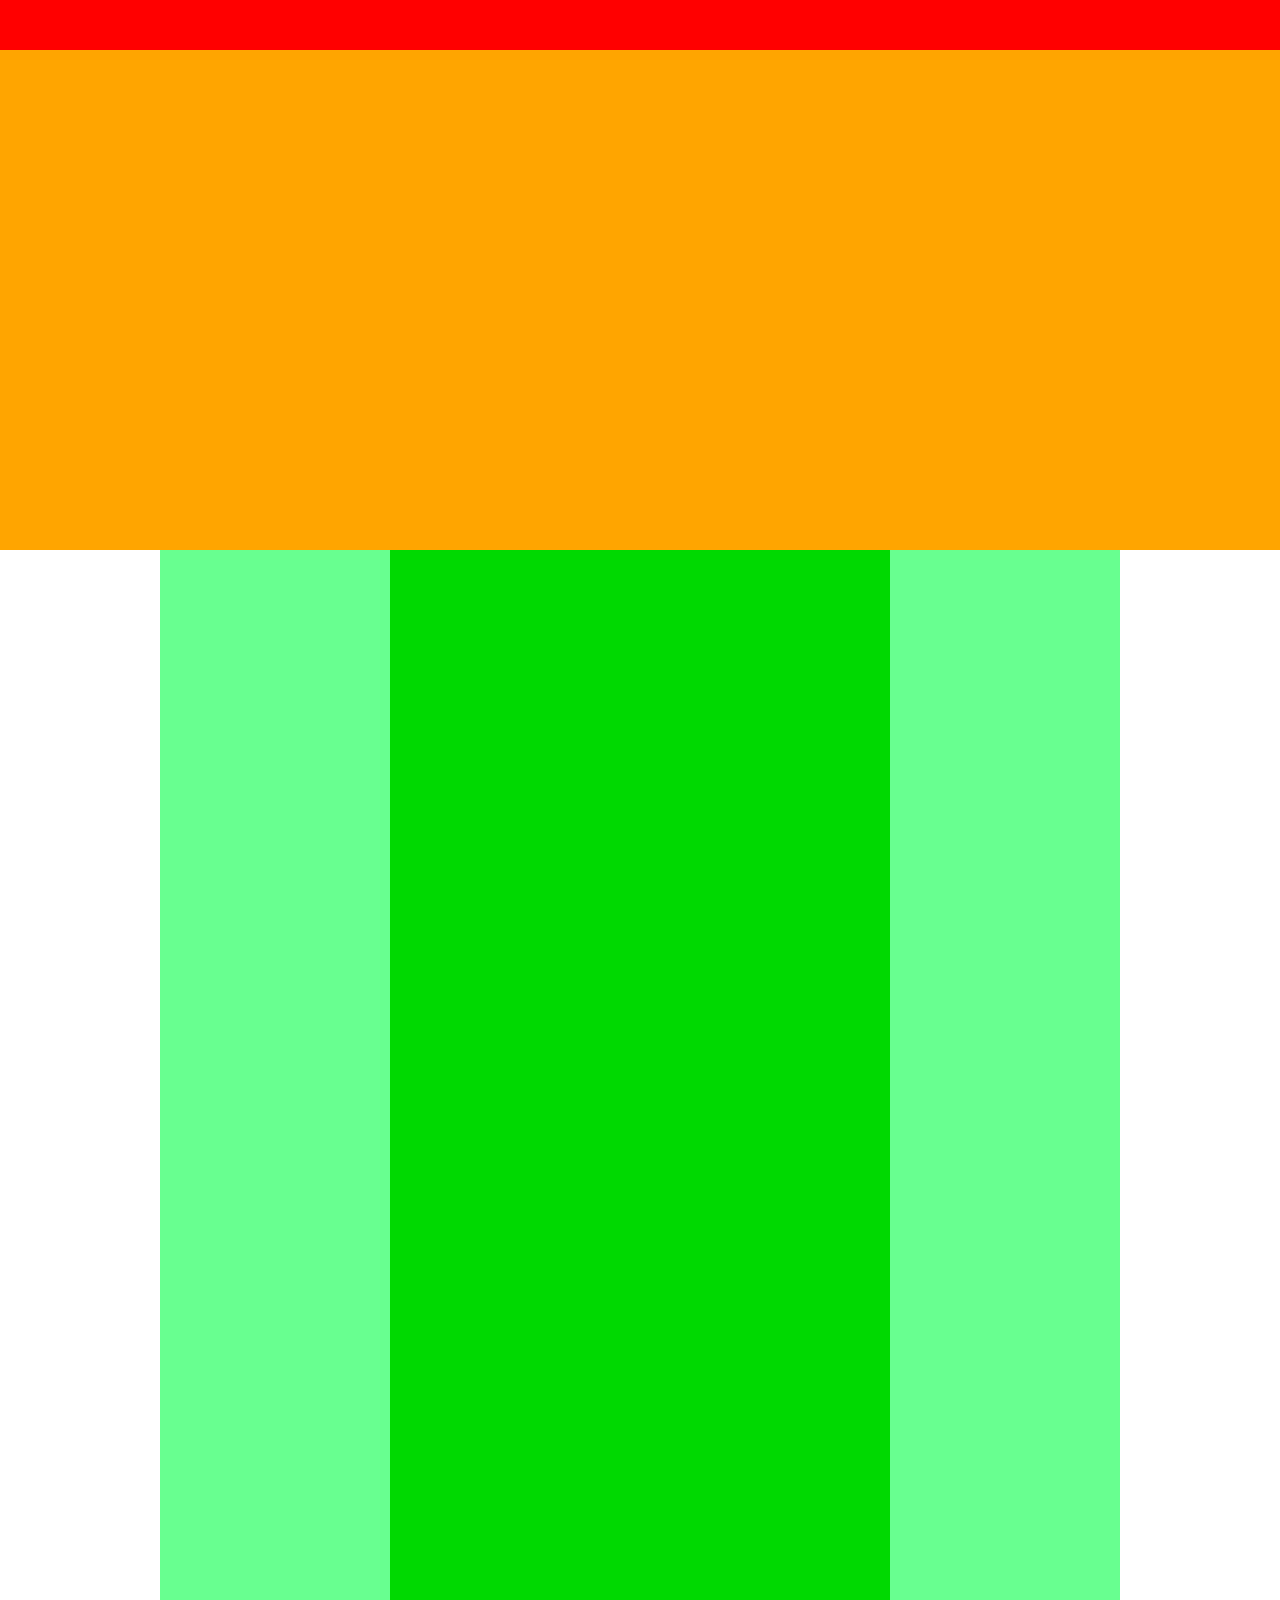
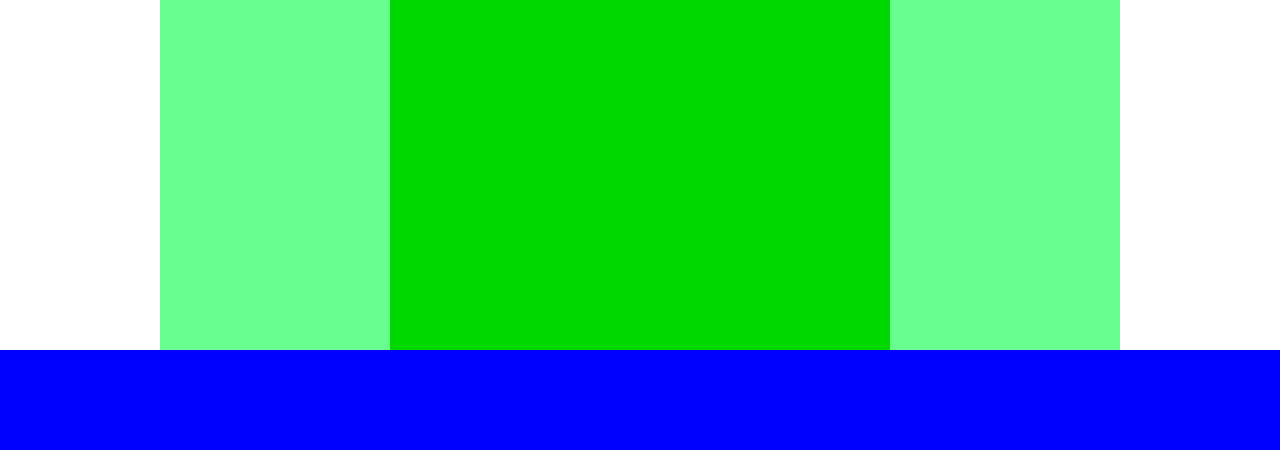
<file: practice1-4/index.html>
<!DOCTYPE html>
<html lang="ja">
<head>
  <meta charset="UTF-8">
  <title>Practice</title>
  <!-- CSSファイルの読み込み -->
  <link rel="stylesheet" href="style.css">
</head>
<body>
  <!-- header用のdiv -->
  <div class="header"></div>

  <!-- main-visual用のdiv -->
  <div class="main-visual"></div>

  <!-- main用のdiv -->
  <div class="main">
    <div class="sidebar-left"></div>
    <div class="blog"></div>
    <div class="sidebar-right"></div>
  </div>

  <!-- footer用のdiv -->
  <div class="footer"></div>


</body>
</html>
</file>
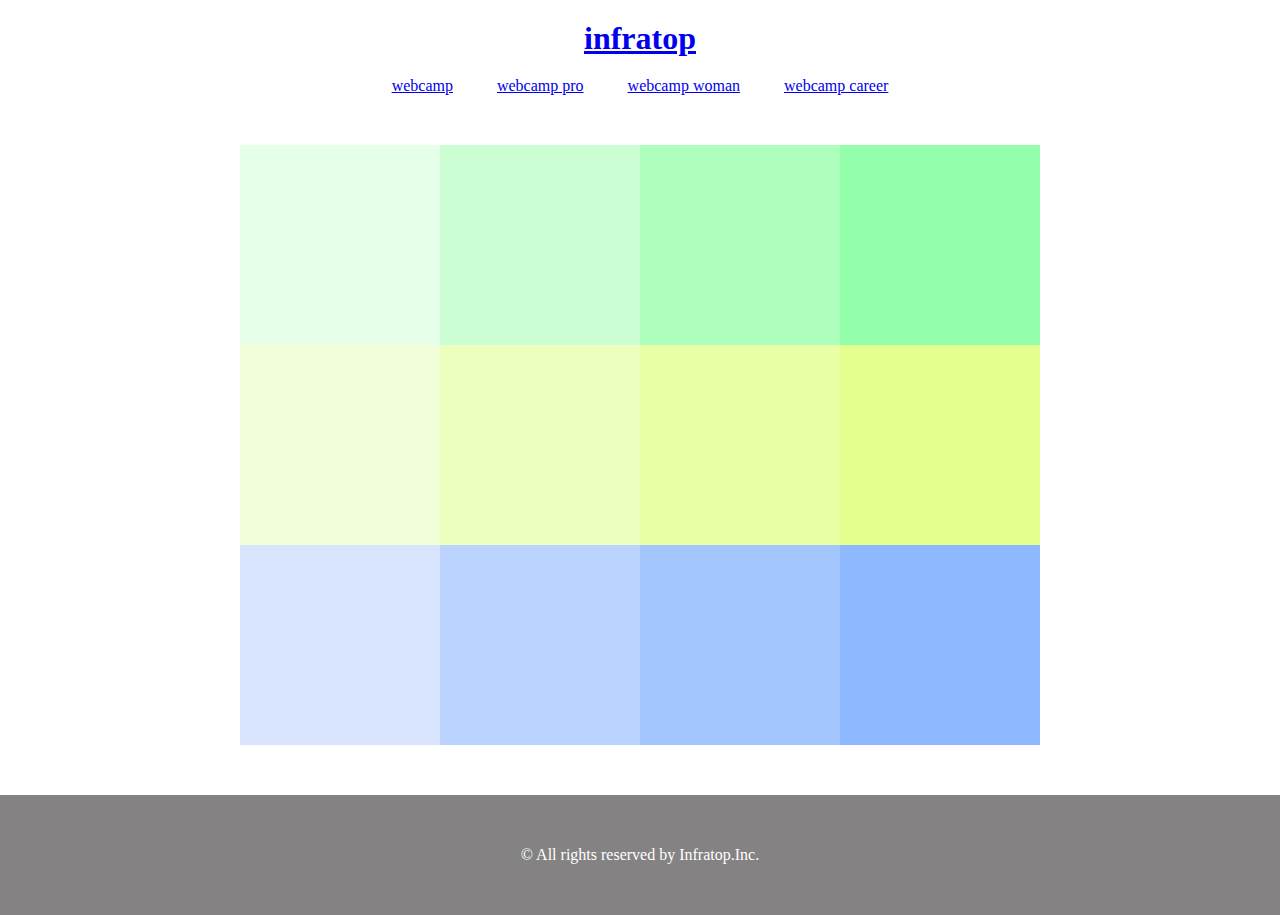
<file: practice1-5-2/index.html>
<!DOCTYPE html>
<html lang="ja">

<head>
  <meta charset="UTF-8">
  <title>infratop</title>
  <link rel="stylesheet" href="style.css">
</head>

<body>
  <header>
    <h1 class="headline">
      <a href="index.html">
        infratop
      </a>
    </h1>
    <nav>
      <ul class="list">
        <li class="list-item">
          <a href="#">webcamp</a>
        </li>
        <li class="list-item">
          <a href="#">webcamp pro</a>
        </li>
        <li class="list-item">
          <a href="#">webcamp woman</a>
        </li>
        <li class="list-item">
          <a href="#">webcamp career</a>
        </li>
      </ul>
    </nav>

  </header>

  <main>
    
      <div class="box1"></div>
      <div class="box2"></div>
      <div class="box3"></div>
      <div class="box4"></div>
      <div class="box5"></div>
      <div class="box6"></div>
      <div class="box7"></div>
      <div class="box8"></div>
      <div class="box9"></div>
      <div class="box10"></div>
      <div class="box11"></div>
      <div class="box12"></div>
  </main>

  <footer>
   <p class="footer-text">© All rights reserved by Infratop.Inc.</p>
  </footer>
</body>

</html>
</file>
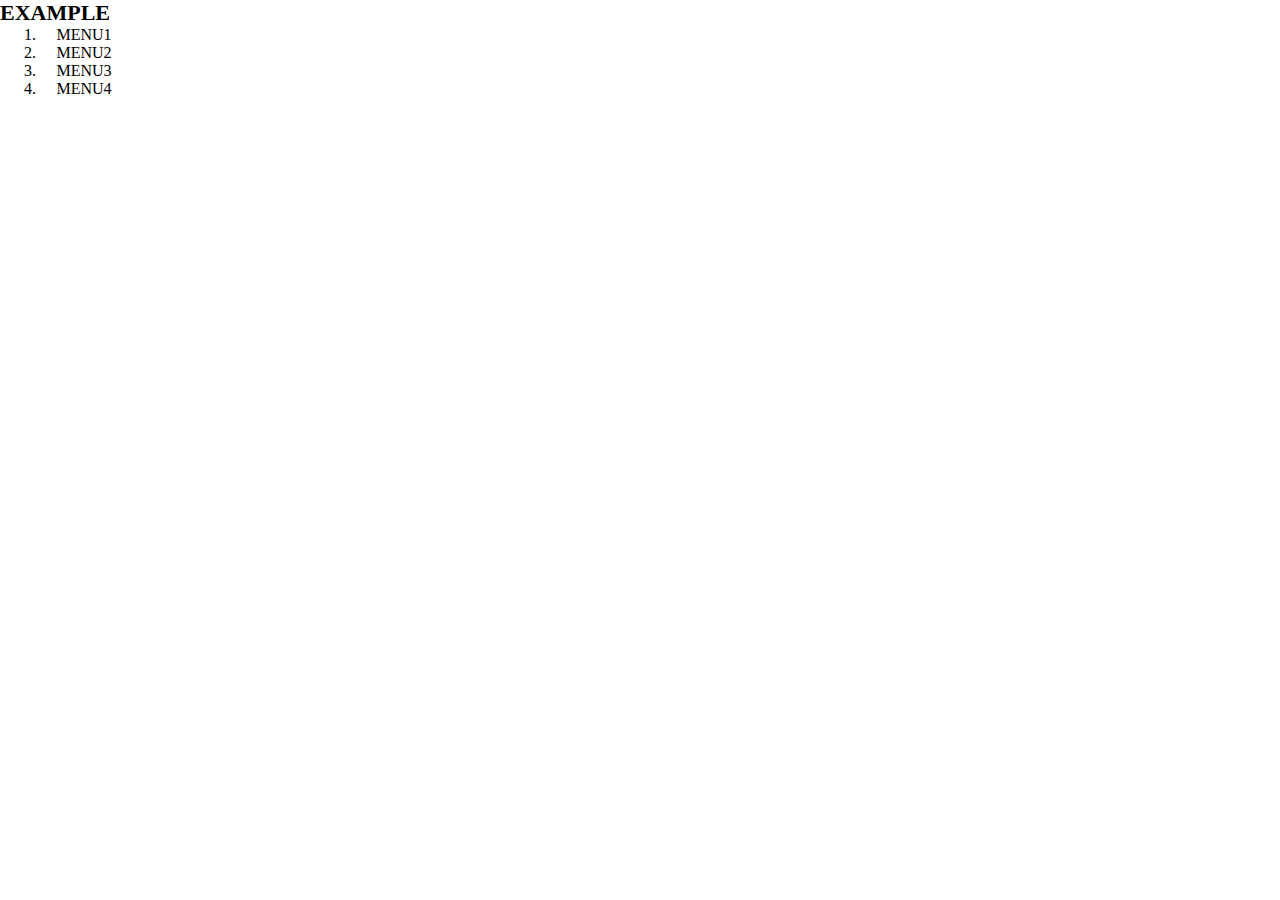
<file: practice1-5/index.html>
<!DOCTYPE html>
<html lang="ja">
<head>
  <meta charset="UTF-8">
  <title>Example</title>
  <link rel="stylesheet" href="style.css">
</head>

<body>
  <header>
    <h1 class="headline">EXAMPLE</h1>
    <nav class="nav">
      <ol class="list">
        <li class="list-item">MENU1</li>
        <li class="list-item">MENU2</li>
        <li class="list-item">MENU3</li>
        <li class="list-item">MENU4</li>
      </ol>
    </nav>
  </header>

  <main></main>

  <footer></footer>

</body>
</html>
</file>
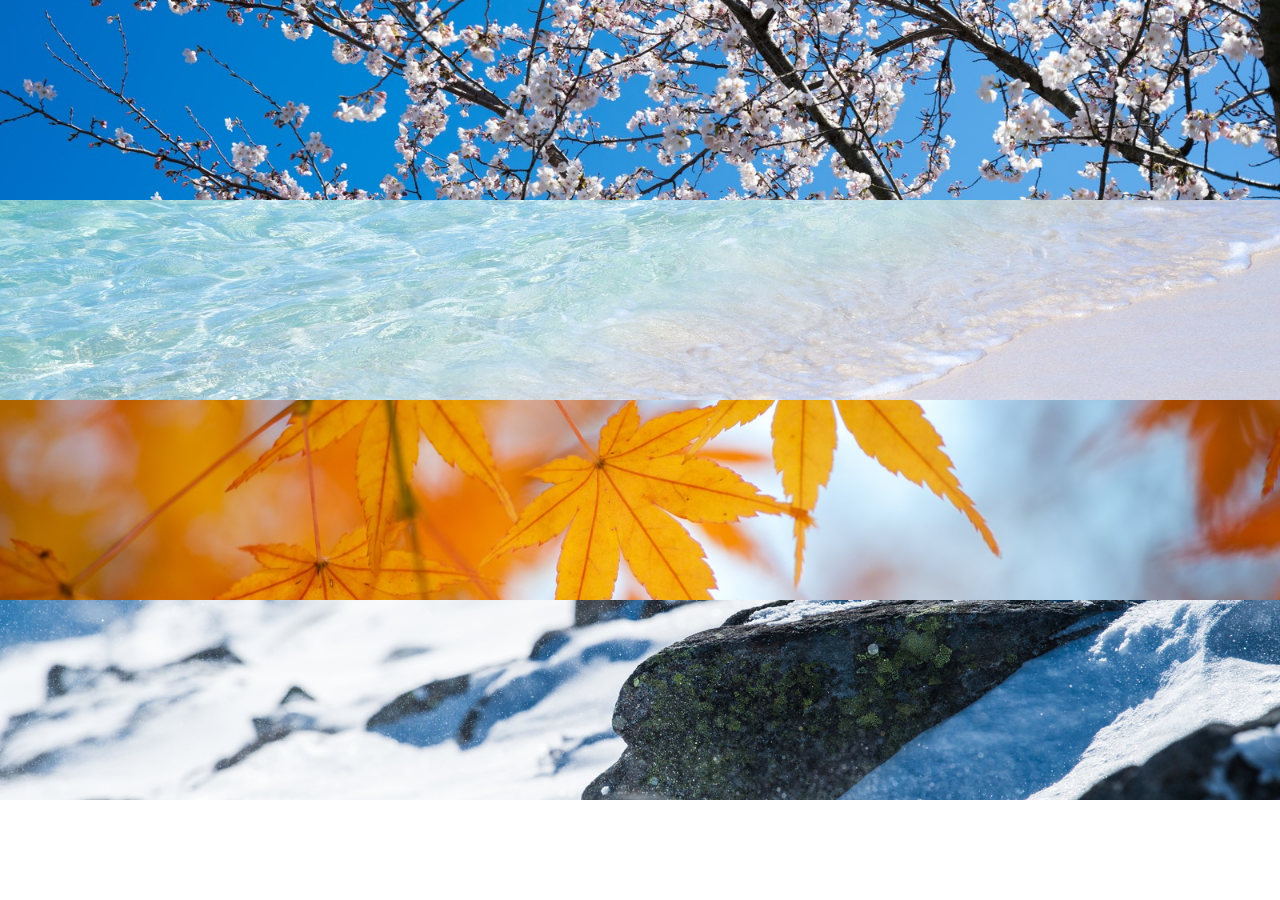
<file: practice1-6/index.html>
<!DOCTYPE html>
<html lang="ja">
<head>
  <meta charset="UTF-8">
  <title>Practice1-6</title>
  <link rel="stylesheet" href="style.css">
</head>

<body>
  <div class="background1"></div>
  <div class="background2"></div>
  <div class="background3"></div>
  <div class="background4"></div>
</body>
</html>
</file>
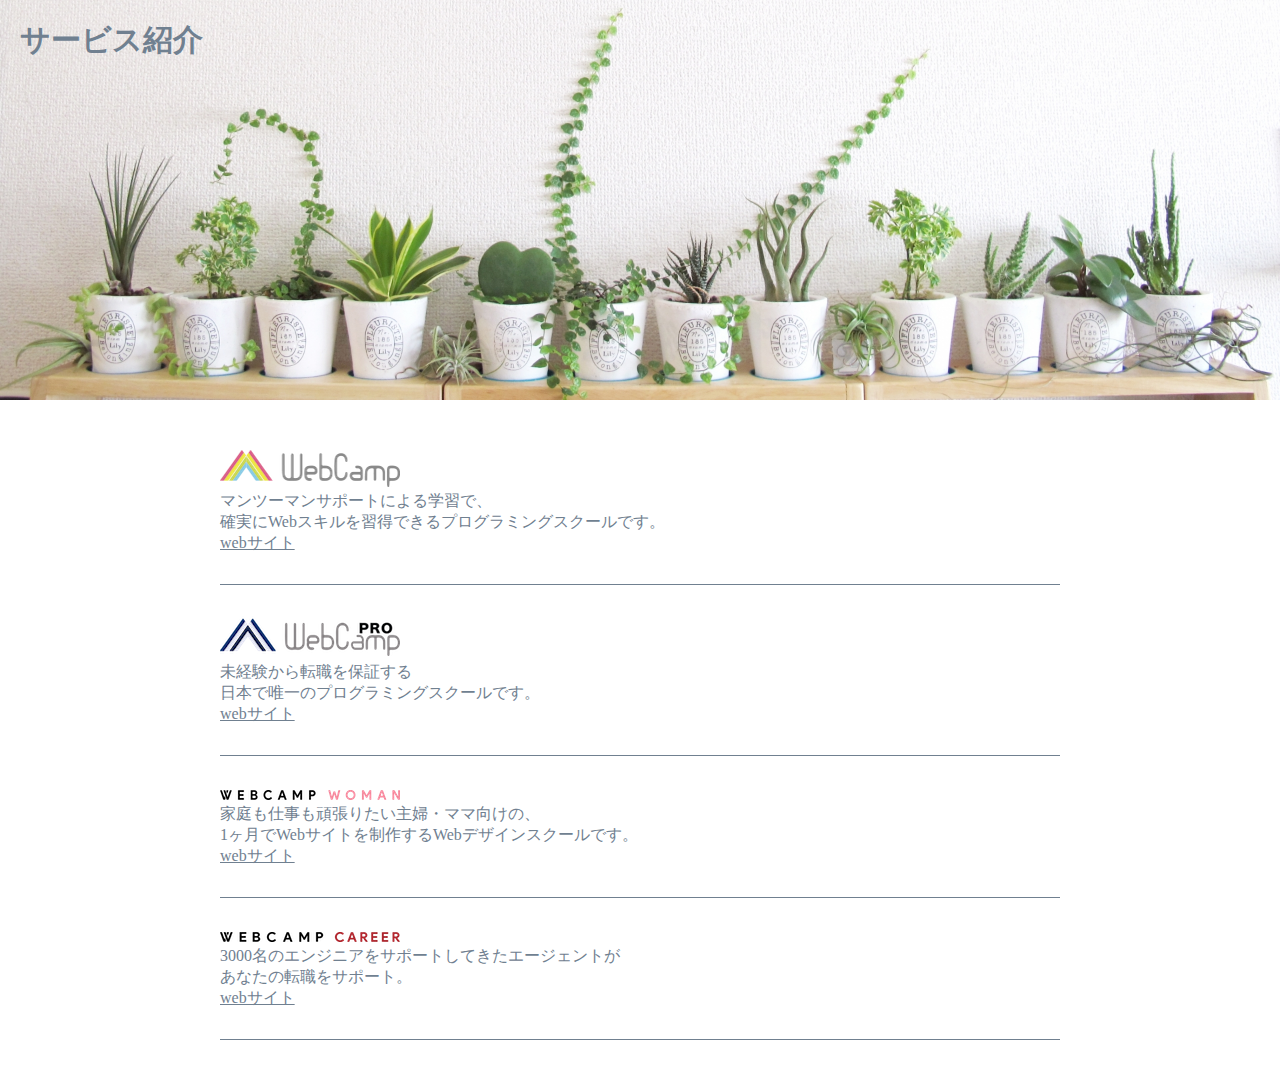
<file: practice1-7/index.html>
<!DOCTYPE html>
<html lang="ja">
<head>
  <meta charset="UTF-8">
  <title>1-7</title>
  <link rel="stylesheet" href="style.css">
</head>

<body>
  <!-- header -->
  <header>
    <h1 class="service-information">サービス紹介</h1>
  </header>

  <!-- main -->
  <main>
     <section class="service-item">
       <section class="service-box">
         <img src="img/wc-logo.png" class="service-logo">
         <p class="service-text">
           マンツーマンサポートによる学習で、<br>
           確実にWebスキルを習得できるプログラミングスクールです。
         </p>
         <a href="#">webサイト</a>
       </section>

      <section class="service-box">
        <h2><img src="img/wcp-logo.png" class="service-logo"></h2>
        <p class="service-text">
          未経験から転職を保証する<br>
          日本で唯一のプログラミングスクールです。
        </p>
        <a href="#">webサイト</a>
      </section>

      <section class="service-box">
        <img src="img/wcw-logo.png" class="service-logo">
        <p class="service-text">
          家庭も仕事も頑張りたい主婦・ママ向けの、<br>
          1ヶ月でWebサイトを制作するWebデザインスクールです。
        </p>
        <a href="#">webサイト</a>
      </section>

      <section class="service-box">
        <img src="img/wcc-logo.png" class="service-logo">
        <p class="service-text">
          3000名のエンジニアをサポートしてきたエージェントが<br>
          あなたの転職をサポート。
        </p>
        <a href="#">webサイト</a>
      </section>

     </section>

  </main>
</body>
</html>
</file>
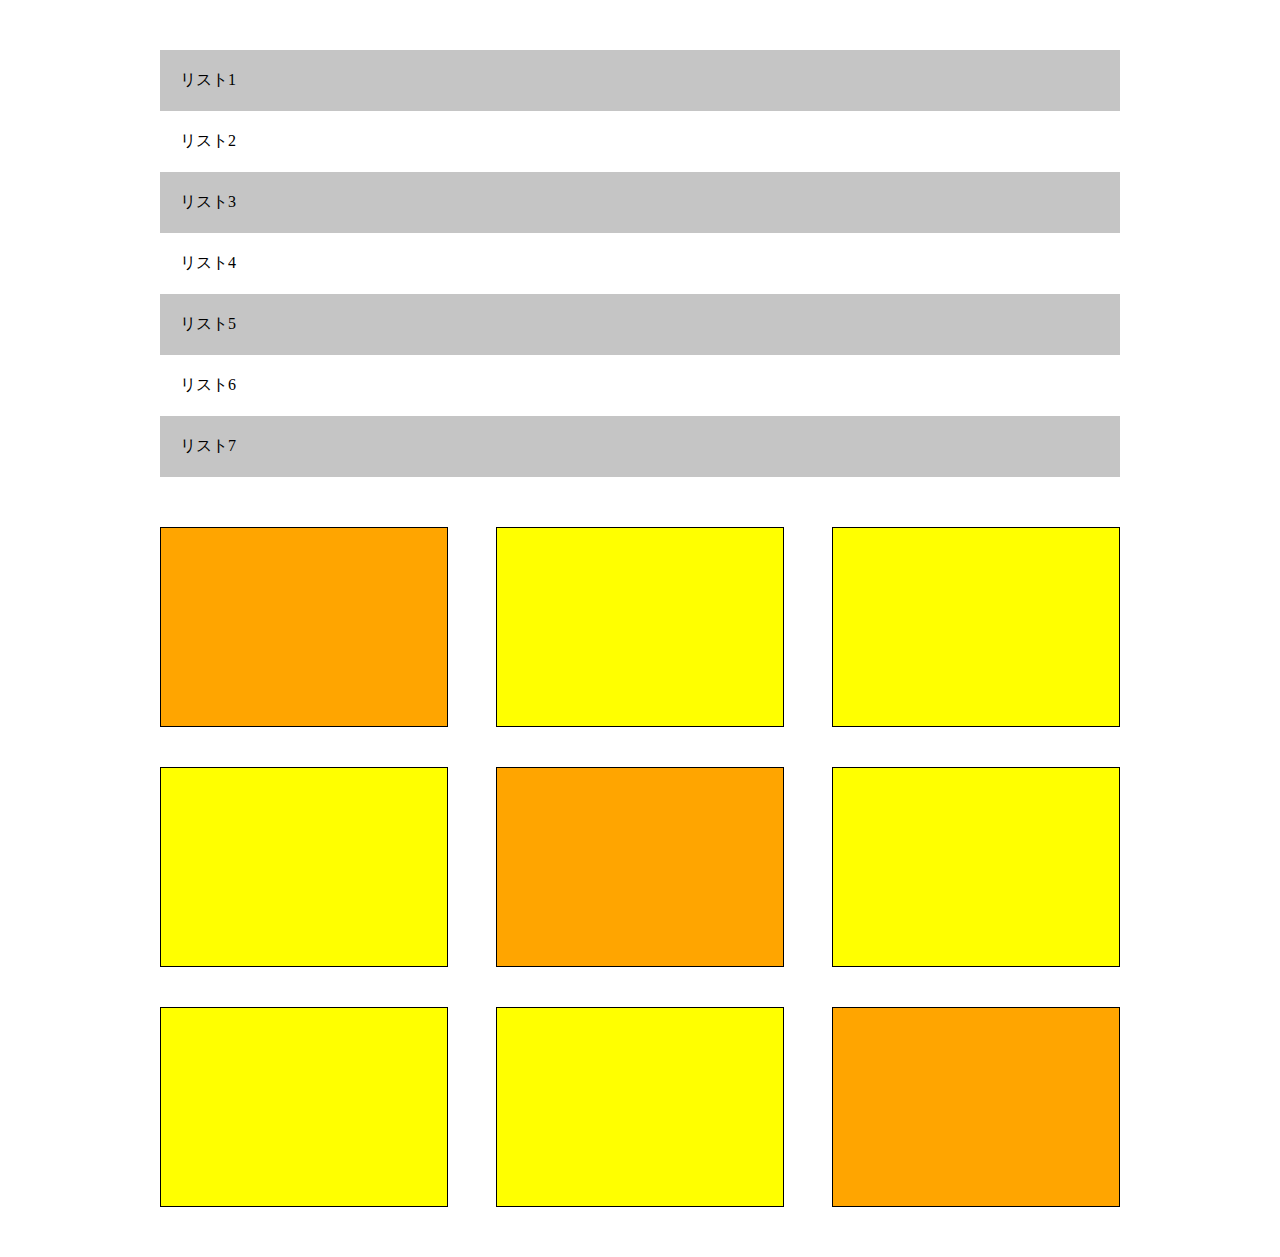
<file: practice1-8/index.html>
<!DOCTYPE html>
<html lang="ja">
<head>
  <meta charset="UTF-8">
  <title>1-8</title>
  <link rel="stylesheet" href="style.css">
</head>

<body>
  
  <div class="list-area">
      <div class="list">リスト1</div>
      <div class="list even-list">リスト2</div>
      <div class="list odd-list">リスト3</div>
      <div class="list even-list">リスト4</div>
      <div class="list odd-list">リスト5</div>
      <div class="list even-list">リスト6</div>
      <div class="list odd-list">リスト7</div>
  </div>

  <div class="box-area">
    <div class="box-list">
      <div class="box box-orange"></div>
      <div class="box box-yellow"></div>
      <div class="box box-yellow"></div>
      <div class="box box-yellow"></div>
      <div class="box box-orange"></div>
      <div class="box box-yellow"></div>
      <div class="box box-yellow"></div>
      <div class="box box-yellow"></div>
      <div class="box box-orange"></div>
    </div>
  </div>

</body>
</html>
</file>
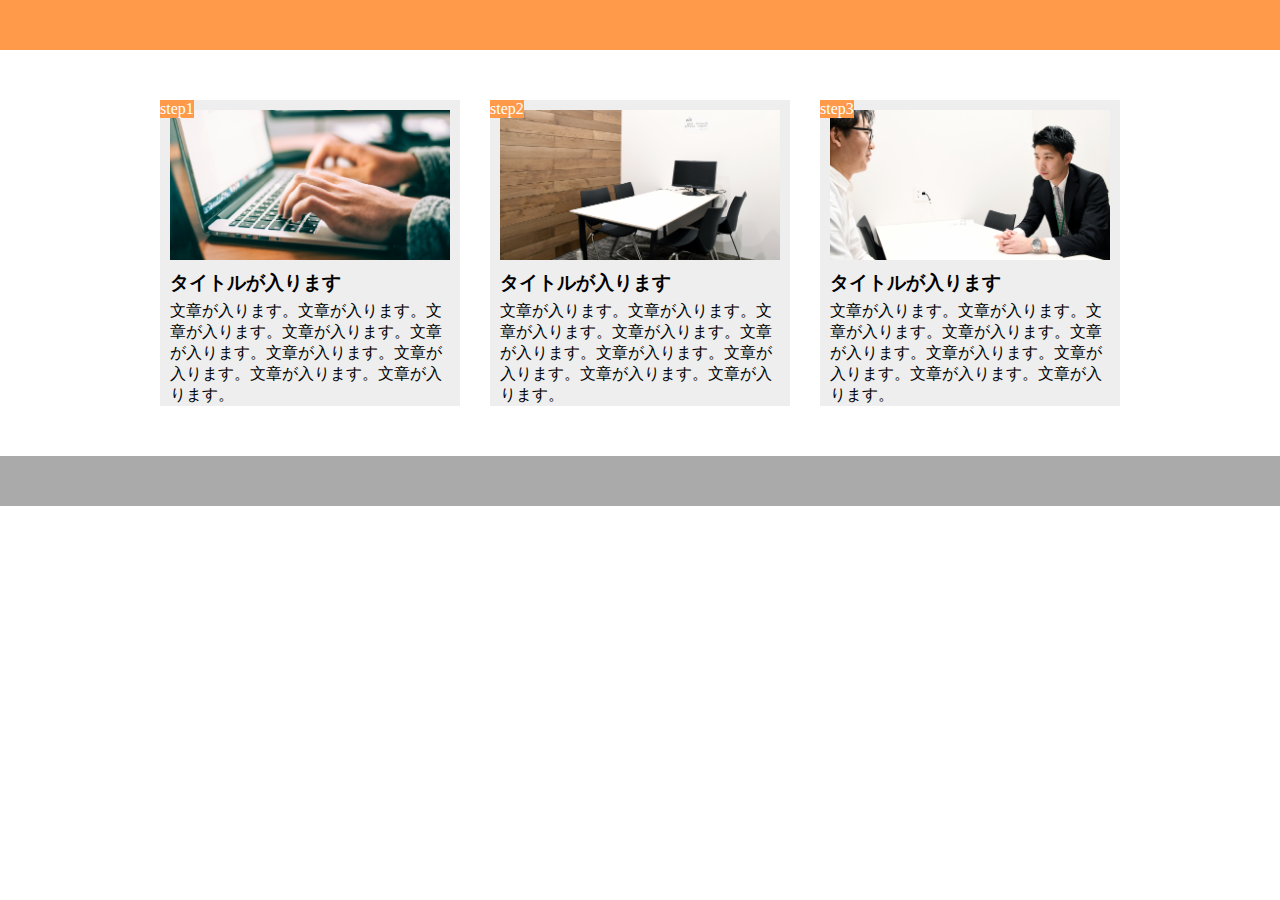
<file: practice1-9-2/index.html>
<!DOCTYPE html>
<html lang="ja">
<head>
  <meta charset="UTF-8">
  <link rel="stylesheet" href="style.css">
  <title>1-9</title>
</head>
<body>
  <header></header>
  <main>
    <section class="main-section">
      <section class="main-content">
        <p class="steps">step1</p>
        <div class="content-image content-image1"></div>
        <h3 class="content-title">タイトルが入ります</h3>
        <p class="content-text">
          文章が入ります。文章が入ります。文章が入ります。文章が入ります。文章が入ります。文章が入ります。文章が入ります。文章が入ります。文章が入ります。
        </p>
      </section>
      <section class="main-content">
        <p class="steps">step2</p>
        <div class="content-image content-image2"></div>
        <h3 class="content-title">タイトルが入ります</h3>
        <p class="content-text">
          文章が入ります。文章が入ります。文章が入ります。文章が入ります。文章が入ります。文章が入ります。文章が入ります。文章が入ります。文章が入ります。
        </p>
      </section>
      <section class="main-content">
        <p class="steps">step3</p>
        <div class="content-image content-image3"></div>
        <h3 class="content-title">タイトルが入ります</h3>
        <p class="content-text">
          文章が入ります。文章が入ります。文章が入ります。文章が入ります。文章が入ります。文章が入ります。文章が入ります。文章が入ります。文章が入ります。
        </p>
      </section>
    </section>
  </main>

  <footer></footer>
</body>
</html>
</file>
<file: practice1-4/style.css>
* {
  margin: 0;
  padding: 0;
  box-sizing: border-box;
}

.header {
  width: 100%;
  height: 50px;
  background-color: red;
}

.main-visual {
  width: 100%;
  height: 500px;
  background-color: orange;
}

.main {
  width: 960px;
  margin: 0 auto;
  display: flex;
  justify-content: center;
}

.sidebar-left {
  width: 230px;
  height: 1400px;
  background-color: #68ff90;
}

.blog {
  width: 500px;
  height: 1400px;
  background-color: #00d901;
}

.sidebar-right {
  width: 230px;
  height: 1400px;
  background-color: #68ff90;
}

.footer {
  width: 100%;
  height: 100px;
  background-color: blue;
}
</file>
<file: practice1-5-2/style.css>
* {
  margin: 0;
  padding: 0;
  box-sizing: border-box;
}

header .headline {
  text-align: center;
  margin: 20px 0;
}

.list {
  list-style: none;
  text-align: center;
  margin: 15px 0;
}

.list-item {
  display: inline-block;
  margin: 0 20px;
}

main {
  width: 800px;
  margin: 50px auto;
  display: flex;
  flex-wrap: wrap;
}

.box1 {
  width: 200px;
  height: 200px;
  background-color: #e6ffe9;
}

.box2 {
  width: 200px;
  height: 200px;
  background-color: #cbffd3;
}

.box3 {
  width: 200px;
  height: 200px;
  background-color: #aeffbd;
}

.box4 {
  width: 200px;
  height: 200px;
  background-color: #93ffab;
}

.box5 {
  width: 200px;
  height: 200px;
  background-color: #f3ffd8;
}

.box6 {
  width: 200px;
  height: 200px;
  background-color: #edffbe;
}

.box7 {
  width: 200px;
  height: 200px;
  background-color: #e9ffa5;
}

.box8 {
  width: 200px;
  height: 200px;
  background-color: #e4ff8d;
}

.box9 {
  width: 200px;
  height: 200px;
  background-color: #d9e5ff;
}

.box10 {
  width: 200px;
  height: 200px;
  background-color: #bad3ff;
}

.box11 {
  width: 200px;
  height: 200px;
  background-color: #a4c6ff;
}

.box12 {
  width: 200px;
  height: 200px;
  background-color: #8eb8ff;
}

footer {
  width: 100%;
  height: 120px;
  text-align: center;
  line-height: 120px;
  background-color: #848282;
}

.footer-text {
  color: #fff;
}
</file>
<file: practice1-5/style.css>
* {
  margin: 0;
  padding: 0;
  box-sizing: border-box;
}

header {
  width: 10%;
}

.headline {
  font-size: 22px;
}

nav {
  text-align: center;
}

.list {
  padding-left: 40px;
}
</file>
<file: practice1-6/style.css>
* {
  margin: 0;
  padding: 0;
  box-sizing: border-box;
}

.background1 {
  width: 100%;
  height: 200px;
  background-image: url(img/box1.jpg);
  background-position: center;
  background-size: cover;
}

.background2 {
  width: 100%;
  height: 200px;
  background-image: url(img/box2.jpg);
  background-position: center;
  background-size: cover;
}

.background3 {
  width: 100%;
  height: 200px;
  background-image: url(img/box3.jpg);
  background-position: center;
  background-size: cover;
}

.background4 {
  width: 100%;
  height: 200px;
  background-image: url(img/box4.jpg);
  background-position: center;
  background-size: cover;
}
</file>
<file: practice1-7/style.css>
* {
  margin: 0;
  padding: 0;
  box-sizing: border-box;
}

.service-information {
  font-size: 30px;
  color: slategray;
  padding: 20px;
  font-weight: bold;
  height: 400px;
  background-image: url(img/mv.jpg);
  background-size: cover;
  background-position: bottom;
}

main {
  display: flex;
  justify-content: center;
}

.service-item {
  margin: 20px 0 50px 0;
  width: 840px;
}

.service-box {
  padding: 30px 0;
  border-bottom: 0.5px solid slategrey;
}

.service-text {
  color: slategrey;
}

a {
  color: slategrey;
}
</file>
<file: practice1-8/style.css>
* {
  margin: 0;
  padding: 0;
  box-sizing: border-box;
}

.list-area {
  margin: 50px 0;
}


.list {
  width: 960px;
  padding: 20px 20px;
  margin: 0 auto;
}

.list:nth-child(odd) {
  background-color: rgb(197, 197, 197);
}

.box-area {
  width: 100%;
  display: flex;
  justify-content: center;
}

.box-list {
  margin-bottom: 50px;
  width: 960px;
  display: flex;
  flex-wrap: wrap;
}

.box {
  border: 1px solid black;
  width: 30%;
  height: 200px;
  background-color: yellow;
}

.box:nth-child(3n) {
  margin-left: 5%;
}

.box:nth-child(3n+1) {
  margin-right: 5%;
}

.box:nth-child(-n+3) {
  margin-bottom: 40px;
}

.box:nth-child(n+7) {
  margin-top: 40px;
}

.box:nth-child(4n+1) {
  background-color: orange;
}
</file>
<file: practice1-9-2/style.css>
* {
  margin: 0;
  padding: 0;
  box-sizing: border-box;
}

header {
  height: 50px;
  background-color: #ff9a4b;
}

.main-section {
  width: 960px;
  margin: 50px auto;
  display: flex;
  justify-content: center;
}

.main-content {
  background-color: #eee;
  width: 300px;
  position: relative;
}

.main-content:nth-child(2) {
  margin: 0px 30px;
}

.steps {
  display: inline-block;
  background-color: #ff9a4b;
  color: white;
  position: absolute;
  top: 0px;
  left: 0px;
}

.content-image {
  height: 150px;
  background-size: cover;
  background-position: bottom;
  margin: 10px;
}

.content-image1 {
  background-image: url(img/flow01.png);
}

.content-image2 {
  background-image: url(img/flow02.png);
}

.content-image3 {
  background-image: url(img/flow03.png);
}

.content-title {
  margin: 5px 10px;
}

.content-text {
  margin: 0px 10px;
}

footer {
  height: 50px;
  background-color: #aaa;
}
</file>
